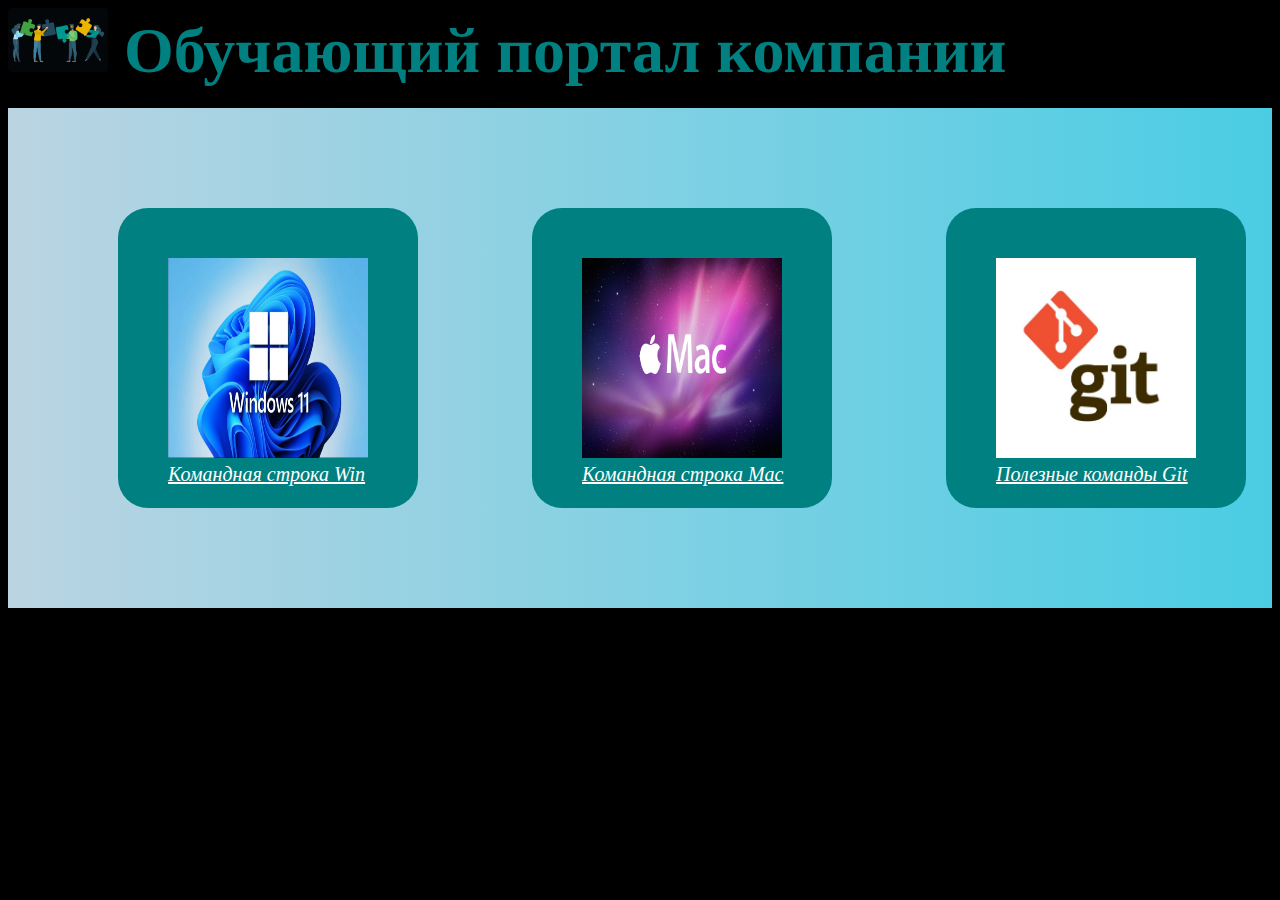
<file: html/index.html>
<!DOCTYPE html>
<html lang="ru">
<head>
    <meta charset="UTF-8">
    <title>Обучающий портал компании</title>
    <link rel="stylesheet" href="css/index.css">
</head>
<body>
  <div class="block1">
    <img src="jpg/logo.jpg" width="100vw">
    <h1>Обучающий портал компании</h1></div> 
  <div class="container">
    <div class="box1">
      <a href="cmd.html"><img src="jpg/win.jpg" width="200" height="200"></a>
      <a href="cmd.html">Командная строка Win</a>
    </div>
    <div class="box1">
      <a href="macOS.html"><img src="jpg/mac.jpg" width="200" height="200"></a>
      <a href="macOS.html">Командная строка Mac</a>
    </div>
    <div class="box1">
      <a href="git.html"><img src="jpg/git.jpg" width="200" height="200"></a>
      <a href="git.html">Полезные команды Git</a>
    </div>
  </div>
</body>
</html>
</file>
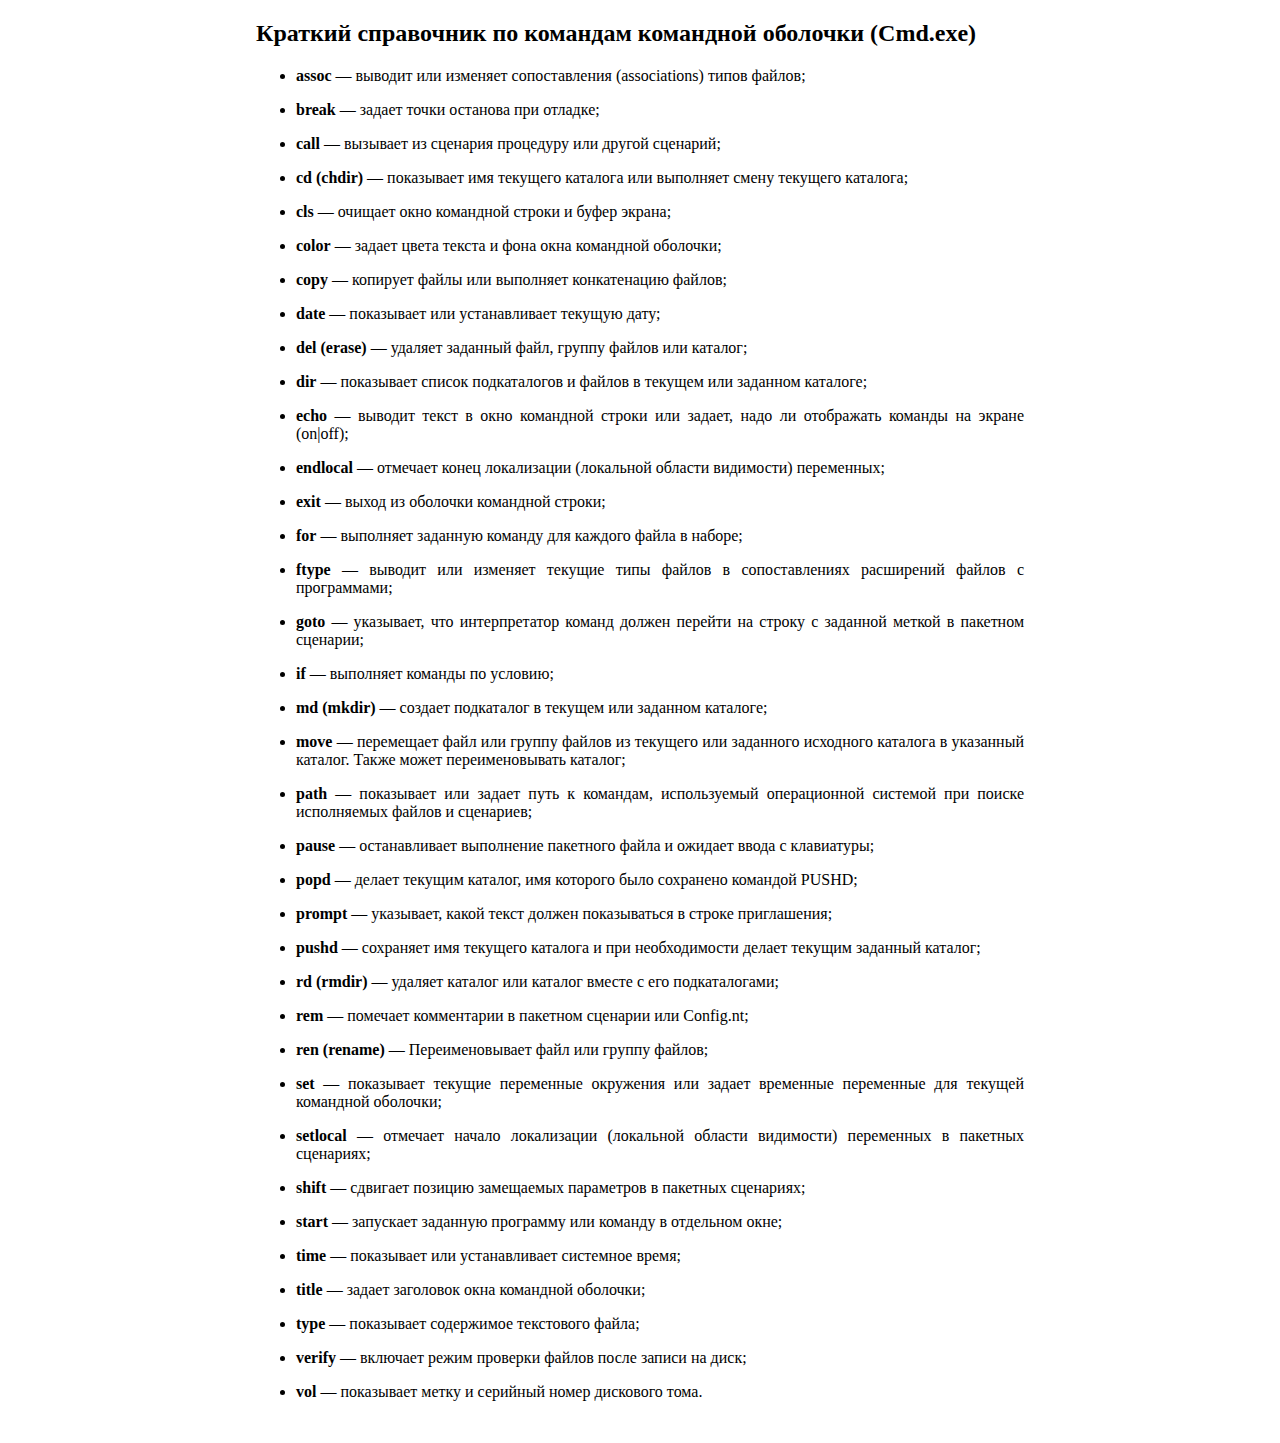
<file: html/cmd.html>
<!DOCTYPE html>
<html lang="en">
<head>
    <meta charset="UTF-8">
    <title>Командная строка Windows</title>
    <link rel="stylesheet" href="css/cmd.css">
</head>
<body>
    <div class="container">
    <h2 >Краткий справочник по командам командной оболочки (Cmd.exe)</h2>
    <ul style="text-align: justify;">
        <li><strong>assoc</strong> — выводит или изменяет сопоставления (associations) типов файлов;</li>
        <li><strong>break</strong> — задает точки останова при отладке;</li>
        <li><strong>call</strong> — вызывает из сценария процедуру или другой сценарий;</li>
        <li><strong>cd (chdir)</strong> — показывает имя текущего каталога или выполняет смену текущего каталога;</li>
        <li><strong>cls</strong> — очищает окно командной строки и буфер экрана;</li>
        <li><strong>color</strong> — задает цвета текста и фона окна командной оболочки;</li>
        <li><strong>copy</strong> — копирует файлы или выполняет конкатенацию файлов;</li>
        <li><strong>date</strong> — показывает или устанавливает текущую дату;</li>
        <li><strong>del (erase)</strong> — удаляет заданный файл, группу файлов или каталог;</li>
        <li><strong>dir</strong> — показывает список подкаталогов и файлов в текущем или заданном каталоге;</li>
        <li><strong>echo</strong> — выводит текст в окно командной строки или задает, надо ли отображать команды на экране (on|off);</li>
        <li><strong>endlocal</strong> — отмечает конец локализации (локальной области видимости) переменных;</li>
        <li><strong>exit</strong> — выход из оболочки командной строки;</li>
        <li><strong>for</strong> — выполняет заданную команду для каждого файла в наборе;</li>
        <li><strong>ftype</strong> — выводит или изменяет текущие типы файлов в сопоставлениях расширений файлов с программами;</li>
        <li><strong>goto</strong> — указывает, что интерпретатор команд должен перейти на строку с заданной меткой в пакетном сценарии;</li>
        <li><strong>if</strong> — выполняет команды по условию;</li>
        <li><strong>md (mkdir)</strong> — создает подкаталог в текущем или заданном каталоге;</li>
        <li><strong>move</strong> — перемещает файл или группу файлов из текущего или заданного исходного каталога в указанный каталог. Также может переименовывать каталог;</li>
        <li><strong>path</strong> — показывает или задает путь к командам, используемый операционной системой при поиске исполняемых файлов и сценариев;</li>
        <li><strong>pause</strong> — останавливает выполнение пакетного файла и ожидает ввода с клавиатуры;</li>
        <li><strong>popd</strong> — делает текущим каталог, имя которого было сохранено командой PUSHD;</li>
        <li><strong>prompt</strong> — указывает, какой текст должен показываться в строке приглашения;</li>
        <li><strong>pushd</strong> — сохраняет имя текущего каталога и при необходимости делает текущим заданный каталог;</li>
        <li><strong>rd (rmdir)</strong> — удаляет каталог или каталог вместе с его подкаталогами;</li>
        <li><strong>rem</strong> — помечает комментарии в пакетном сценарии или Config.nt;</li>
        <li><strong>ren (rename)</strong> — Переименовывает файл или группу файлов;</li>
        <li><strong>set</strong> — показывает текущие переменные окружения или задает временные переменные для текущей командной оболочки;</li>
        <li><strong>setlocal</strong> — отмечает начало локализации (локальной области видимости) переменных в пакетных сценариях;</li>
        <li><strong>shift</strong> — сдвигает позицию замещаемых параметров в пакетных сценариях;</li>
        <li><strong>start</strong> — запускает заданную программу или команду в отдельном окне;</li>
        <li><strong>time</strong> — показывает или устанавливает системное время;</li>
        <li><strong>title</strong> — задает заголовок окна командной оболочки;
        <li><strong>type</strong> — показывает содержимое текстового файла; </li>
        <li><strong>verify</strong> — включает режим проверки файлов после записи на диск;</li>
        <li><strong>vol</strong> — показывает метку и серийный номер дискового тома.</li>
    </ul>
</div>
<br>

</body>
</html>
</file>
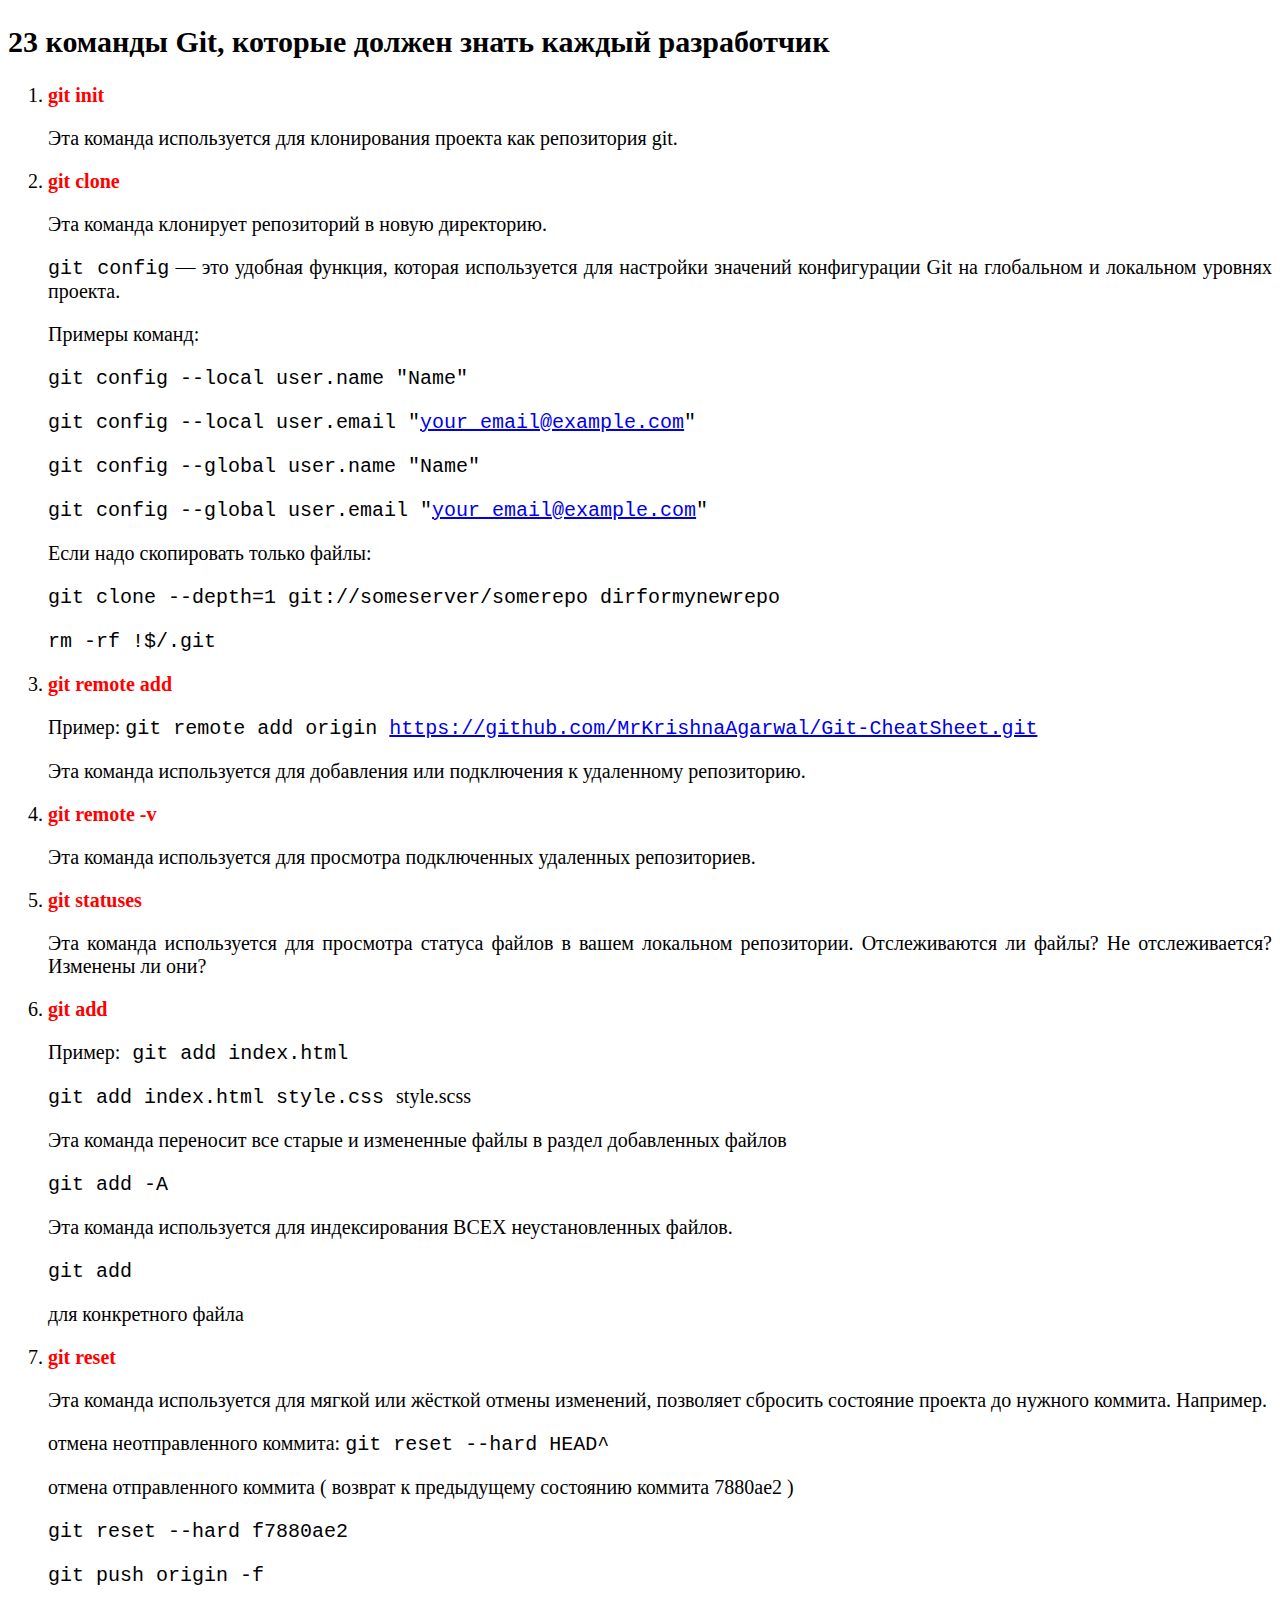
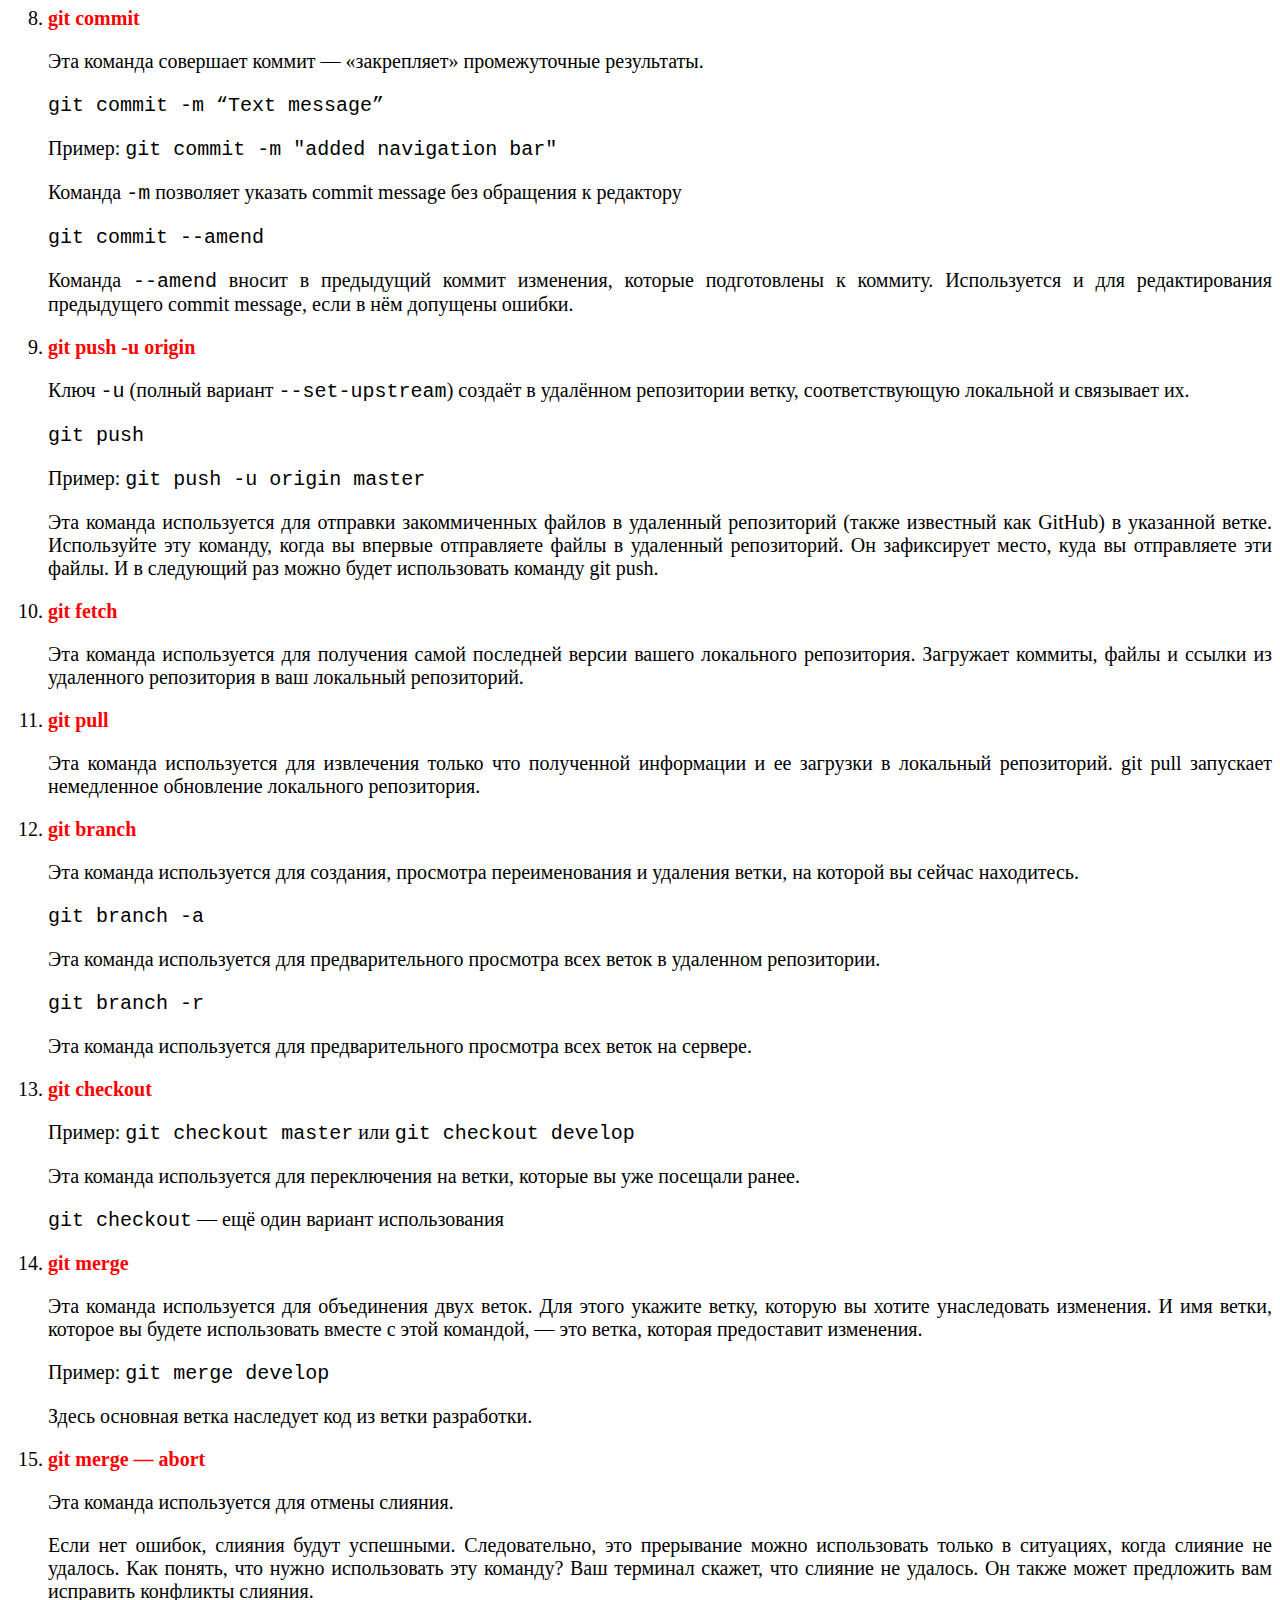
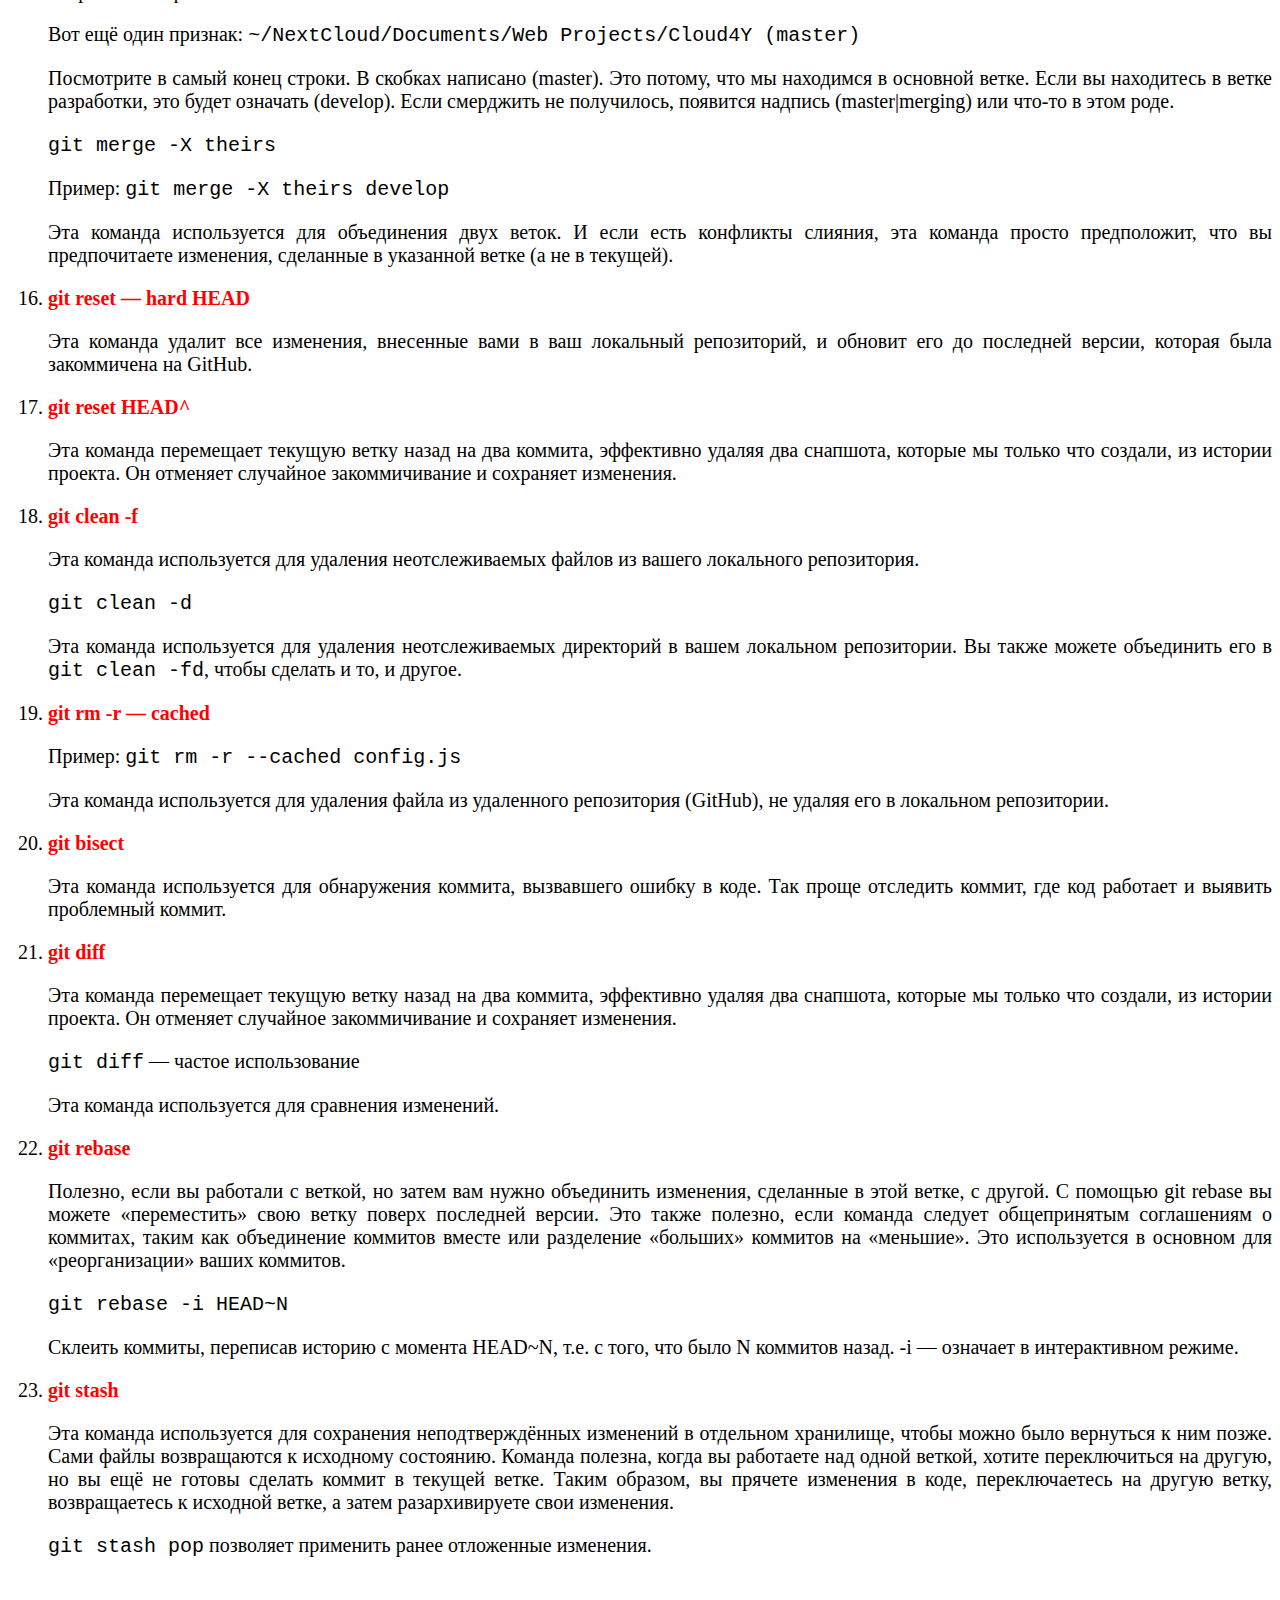
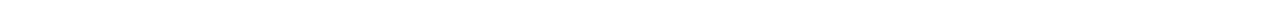
<file: html/git.html>
<!DOCTYPE html>
<html lang="en">
<head>
    <meta charset="UTF-8">
    <title>Основы Git</title>
    <link rel="stylesheet" href="css/git.css">
</head>
<body>
    <div class="container">
    <h2>23 команды Git, которые должен знать каждый разработчик</h2>

    <ol style="text-align: justify;">  
     
        <li><b class="red" style="color:red">git init</b>
            <p>Эта команда используется для клонирования проекта как репозитория git.</p></li>    
        <li><b class="red" style="color:red">git clone</b>   
            <p>Эта команда клонирует репозиторий в новую директорию.</p>  
            <p><code> git config</code> — это удобная функция, которая используется для настройки значений конфигурации Git на
        глобальном и локальном уровнях проекта.</p> 
            <p>Примеры команд:</p>
            <p><code> git config --local user.name "Name"</code></p>
            <p><code>git config --local user.email "<a href="mailto:your_email@example.com">your_email@example.com</a>"</code></p>
            <p><code>git config --global user.name "Name"</code></p>
            <p><code>git config --global user.email "<a href="mailto:your_email@example.com">your_email@example.com</a>"</code></p>
            <p>Если надо скопировать только файлы:</p>
            <p><code> git clone --depth=1 git://someserver/somerepo dirformynewrepo </code></p>
            <p><code>rm -rf !$/.git</code></p></li>
        <li><b class="red" style="color:red">git remote add</b>
            <p>Пример: <code>git remote add origin <a href="https://github.com/MrKrishnaAgarwal/Git-CheatSheet.git?roistat_visit=2927050">https://github.com/MrKrishnaAgarwal/Git-CheatSheet.git</a></code></p>
            <p>Эта команда используется для добавления или подключения к удаленному репозиторию.</p></li>
        <li><b class="red" style="color:red">git remote -v</b>
            <p>Эта команда используется для просмотра подключенных удаленных репозиториев.</p></li>
        <li><b class="red" style="color:red">git statuses</b>
            <p>Эта команда используется для просмотра статуса файлов в вашем локальном репозитории.
        Отслеживаются ли файлы? Не отслеживается? Изменены ли они?</p></li>
        <li><b class="red" style="color:red">git add </b>
            <p>Пример:<code> git add index.html</code></p>
            <p><code>git add index.html style.css </code>style.scss</p>
            <p>Эта команда переносит все старые и измененные файлы в раздел добавленных файлов</p>
            <p><code> git add -A</code></p>
            <p>Эта команда используется для индексирования ВСЕХ неустановленных файлов.</p>
            <p><code>git add</code></p>
            <p>для конкретного файла</p></li>
        <li><b class="red" style="color:red"> git reset</b>
            <p>Эта команда используется для мягкой или жёсткой отмены изменений, позволяет сбросить состояние проекта до
        нужного коммита. Например.</p>  
            <p>отмена неотправленного коммита: <code>git reset --hard HEAD^</code></p>
            <p>отмена отправленного коммита ( возврат к предыдущему состоянию коммита 7880ae2 )</p>
            <p><code>git reset --hard f7880ae2 </code></p>
            <p><code>git push origin -f</code></p></li>
        <li><b class="red" style="color:red">git commit</b>
            <p>Эта команда совершает коммит  — «закрепляет» промежуточные результаты.</p>
            <p><code> git commit -m “Text message”</code></p>
            <p>Пример: <code>git commit -m "added navigation bar"</code></p>
            <p>Команда <code>-m</code> позволяет указать commit message без обращения к редактору</p>
            <p><code> git commit --amend</code></p>
            <p>Команда <code>--amend</code> вносит в предыдущий коммит изменения, которые подготовлены к коммиту. Используется
        и для редактирования предыдущего commit message, если в нём допущены ошибки.</p></li>
        <li><b class="red" style="color:red">git push -u origin</b>
            <p>Ключ <code>-u</code> (полный вариант <code>--set-upstream</code>) создаёт в удалённом репозитории ветку,
        соответствующую локальной и связывает их.</p>
            <p><code>git push</code></p>
            <p>Пример: <code>git push -u origin master</code></p>
            <p>Эта команда используется для отправки закоммиченных файлов в удаленный репозиторий (также известный как GitHub)
        в указанной ветке. Используйте эту команду, когда вы впервые отправляете файлы в удаленный репозиторий. Он
        зафиксирует место, куда вы отправляете эти файлы. И в следующий раз можно будет использовать команду git push.</p></li>
        <li><b class="red" style="color:red">git fetch</b>
            <p>Эта команда используется для получения самой последней версии вашего локального репозитория. Загружает коммиты,
        файлы и ссылки из удаленного репозитория в ваш локальный репозиторий.</p></li>
        <li><b class="red" style="color:red">git pull</b>
            <p>Эта команда используется для извлечения только что полученной информации и ее загрузки в локальный репозиторий.
        git pull запускает немедленное обновление локального репозитория.</p></li>
        <li><b class="red" style="color:red">git branch</b> 
            <p>Эта команда используется для создания, просмотра переименования и удаления ветки, на которой вы
        сейчас находитесь. </p> 
            <p><code>git branch -a</code></p>
            <p>Эта команда используется для предварительного просмотра всех веток в удаленном репозитории.</p>
            <p><code> git branch -r</code></p>
            <p>Эта команда используется для предварительного просмотра всех веток на сервере.</p></li>
        <li><b class="red" style="color:red">git checkout</b>
            <p>Пример: <code>git checkout master</code> или <code>git checkout develop</code></p>
            <p>Эта команда используется для переключения на ветки, которые вы уже посещали ранее.</p>
            <p><code> git checkout</code> — ещё один   вариант использования</p></li>
        <li><b class="red" style="color:red">git merge</b>
            <p>Эта команда используется для объединения двух веток. Для этого укажите ветку, которую вы хотите унаследовать
        изменения. И имя ветки, которое вы будете использовать вместе с этой командой, — это ветка, которая предоставит
        изменения.</p>
            <p>Пример: <code>git merge develop</code></p>
            <p>Здесь основная ветка наследует код из ветки разработки.</p></li>
        <li><b class="red" style="color:red">git merge — abort</b>
            <p>Эта команда используется для отмены слияния.</p>
            <p>Если нет ошибок, слияния будут успешными. Следовательно, это прерывание можно использовать только в ситуациях,
        когда слияние не удалось. Как понять, что нужно использовать эту команду? Ваш терминал скажет, что слияние не
        удалось. Он также может предложить вам исправить конфликты слияния.</p>
            <p>Вот ещё  один признак: <code>~/NextCloud/Documents/Web Projects/Cloud4Y (master)</code></p>
            <p>Посмотрите в самый конец строки. В скобках написано (master). Это потому, что мы находимся в основной ветке.
        Если вы находитесь в ветке разработки, это будет означать (develop). Если смерджить не получилось, появится
        надпись (master|merging) или что-то в этом роде.</p>  
            <p><code>git merge -X theirs</code></p>
            <p>Пример: <code>git merge -X theirs develop</code></p>
            <p>Эта команда используется для объединения двух веток. И если есть конфликты слияния, эта команда просто
        предположит, что вы предпочитаете изменения, сделанные в указанной ветке (а не в текущей).</p></li>
        <li><b class="red" style="color:red">git reset — hard HEAD</b>
            <p>Эта команда удалит все изменения, внесенные вами в ваш локальный репозиторий, и обновит его до последней версии,
        которая была закоммичена на GitHub.</p></li>
        <li><b class="red" style="color:red">git reset HEAD^</b>
            <p>Эта команда перемещает текущую ветку назад на два коммита, эффективно удаляя два снапшота, которые мы только что создали, из истории проекта.
        Он отменяет случайное закоммичивание и сохраняет изменения.</p></li>
        <li><b class="red" style="color:red">git clean -f</b>
            <p>Эта команда используется для удаления неотслеживаемых файлов из  вашего локального репозитория.</p></li>
            <p><code>git clean -d</code></p>
            <p>Эта команда используется для удаления неотслеживаемых директорий в вашем локальном репозитории.
        Вы также можете объединить его в <code>git clean -fd</code>, чтобы сделать и то, и другое.</p>
        <li><b class="red" style="color:red">git rm -r — cached</b>
            <p>Пример: <code>git rm -r --cached config.js</code></p>
            <p>Эта команда используется для удаления файла из удаленного репозитория (GitHub), не удаляя его в локальном репозитории.</p></li>
        <li><b class="red" style="color:red">git bisect</b>
            <p>Эта команда используется для обнаружения коммита, вызвавшего ошибку в коде.
            Так проще отследить коммит, где код работает и выявить проблемный коммит.</p></li>
        <li><b class="red" style="color:red">git diff</b>
          <p>Эта команда перемещает текущую ветку назад на два коммита, эффективно удаляя два снапшота, которые мы только что
        создали, из истории проекта. Он отменяет случайное закоммичивание и сохраняет изменения.</p>
            <p><code>git diff</code> — частое использование</p>  
            <p>Эта команда используется для сравнения изменений.</p></li>
        <li><b class="red" style="color:red">git rebase</b>
            <p>Полезно, если вы работали с веткой, но затем вам нужно объединить изменения, сделанные в этой ветке, с другой. 
        С помощью git rebase вы можете «переместить» свою ветку поверх последней версии. 
        Это также полезно, если команда следует общепринятым соглашениям о коммитах, таким как объединение коммитов вместе или разделение «больших» коммитов на «меньшие». 
        Это используется в основном для «реорганизации» ваших коммитов.</p>
            <p><code>git rebase -i HEAD~N</code></p>
            <p>Склеить коммиты, переписав историю с момента  HEAD~N, т.е. с того, что было N коммитов назад. -i — означает
        в интерактивном режиме.</p></li>
        <li><b class="red" style="color:red">git stash</b>
            <p>Эта команда используется для сохранения неподтверждённых изменений в отдельном хранилище, чтобы можно было
        вернуться к ним позже. Сами   файлы возвращаются к исходному состоянию. Команда полезна, когда вы работаете
        над одной веткой, хотите переключиться на другую, но вы ещё не готовы сделать коммит в текущей ветке. Таким
        образом, вы прячете изменения в коде, переключаетесь на другую ветку, возвращаетесь к исходной ветке, а затем
        разархивируете свои изменения.</p>
            <p><code> git stash pop</code> позволяет применить ранее отложенные изменения.</p></li>
    </ol> 
    </div><br>

</body>
</html>
</file>
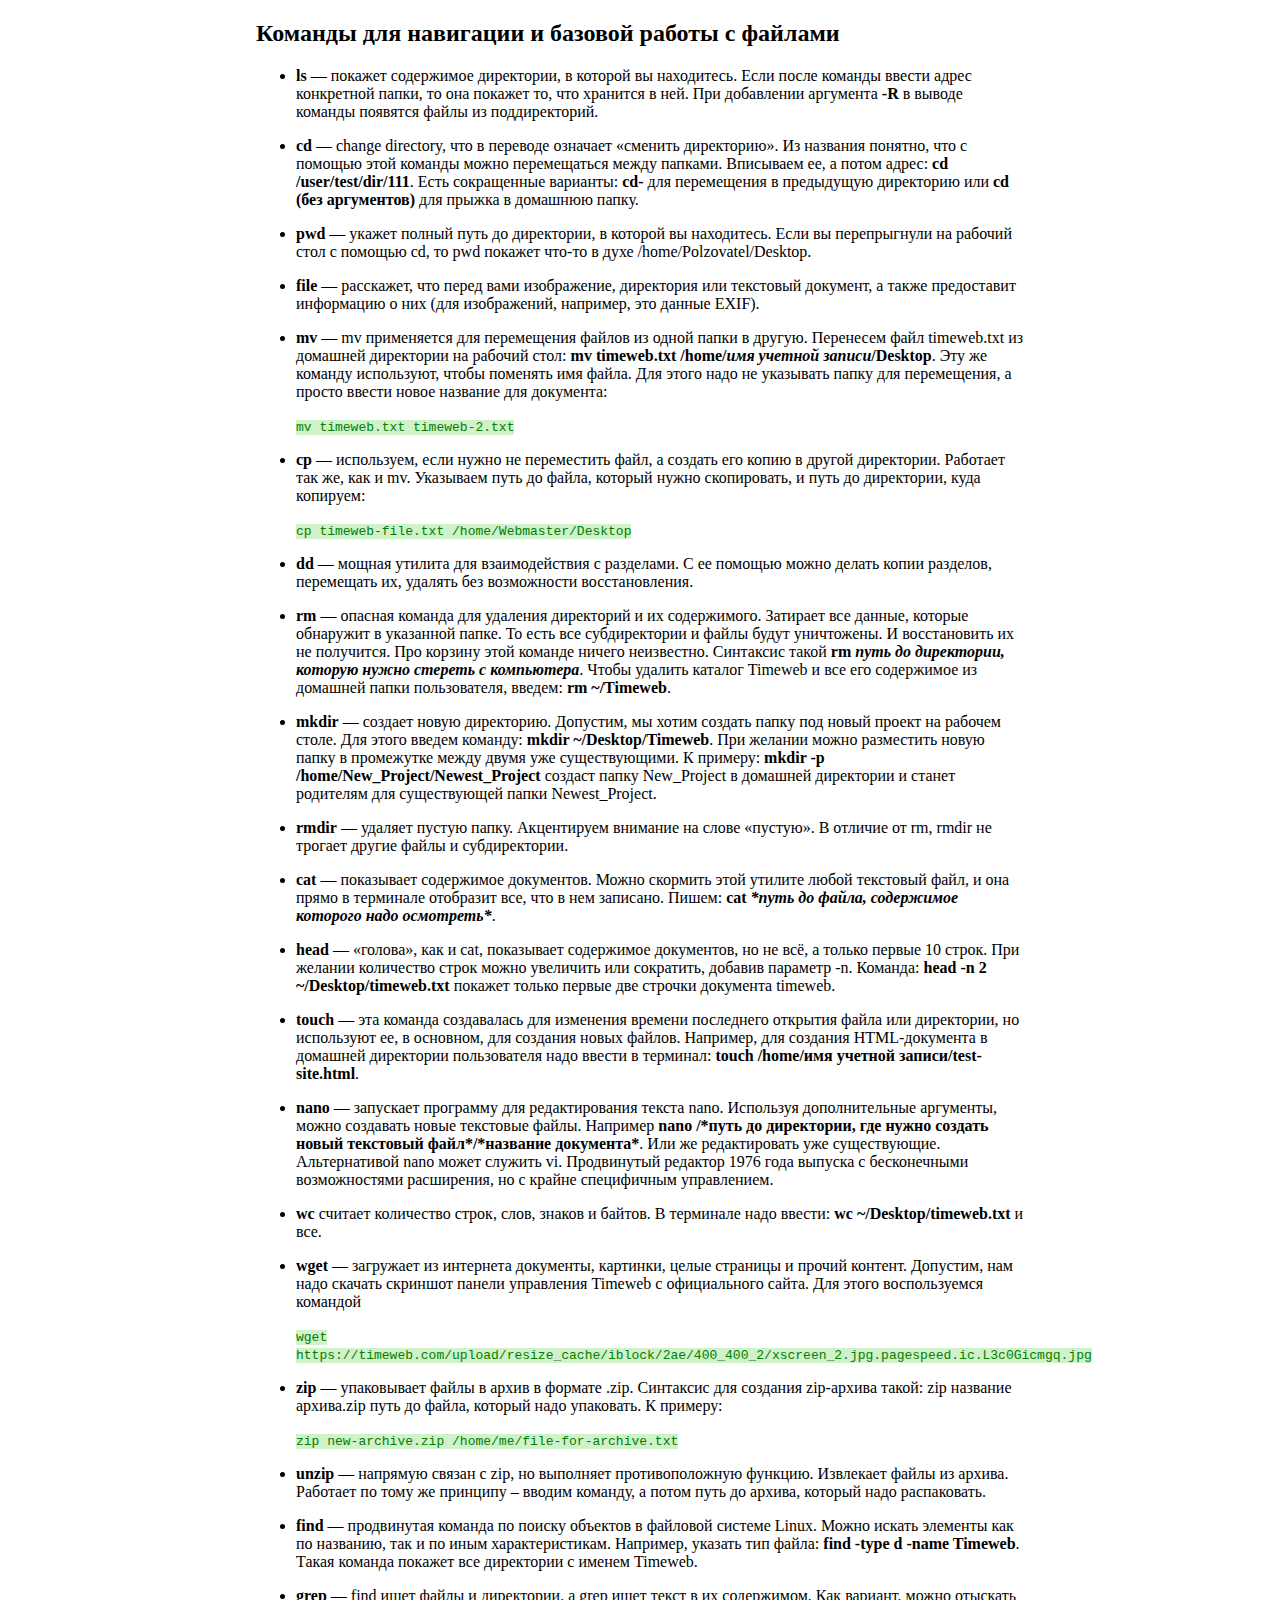
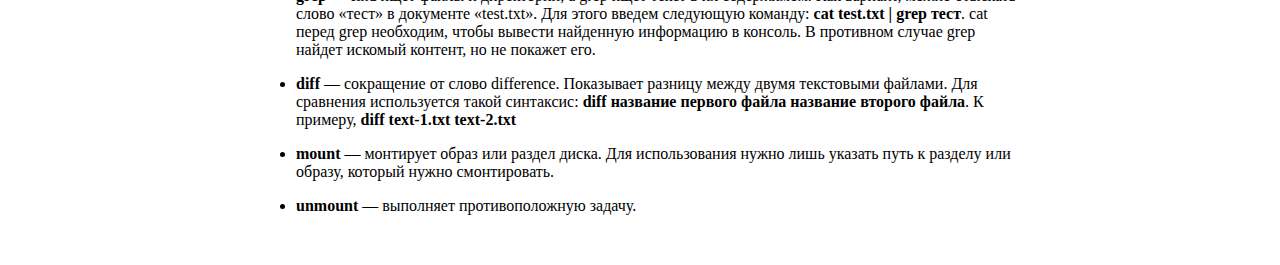
<file: html/macOS.html>
<!DOCTYPE html>
<html lang="en">
<head>
    <meta charset="UTF-8">
    <title>Терминал MacOS</title>
    <link rel="stylesheet" href="css/macOS.css">
</head>
<body>
<div class="container">
<h2>Команды для навигации и базовой работы с файлами</h2>
    <ul>
        <li><strong>ls</strong> — покажет содержимое директории, в которой вы находитесь. Если после команды ввести адрес
        конкретной папки, то она покажет то, что хранится в ней. При добавлении аргумента <strong>-R</strong> в выводе
        команды появятся файлы из поддиректорий.</li>
        <li><strong>cd</strong> — change directory, что в переводе означает «сменить директорию». Из названия понятно, что с
        помощью этой команды можно перемещаться между папками. Вписываем ее, а потом адрес: <strong>cd
            /user/test/dir/111</strong>. Есть сокращенные варианты: <strong>cd-</strong> для перемещения в предыдущую
        директорию или <strong>cd (без аргументов)</strong> для прыжка в домашнюю папку.</li>
        <li><strong>pwd</strong> — укажет полный путь до директории, в которой вы находитесь. Если вы перепрыгнули на
        рабочий стол с помощью cd, то pwd покажет что-то в духе /home/Polzovatel/Desktop.</li>
        <li><strong>file</strong> — расскажет, что перед вами изображение, директория или текстовый документ, а также
        предоставит информацию о них (для изображений, например, это данные EXIF).</li>
        <li><strong>mv</strong> — mv применяется для перемещения файлов из одной папки в другую. Перенесем файл timeweb.txt
        из домашней директории на рабочий стол: <strong>mv timeweb.txt /home/<em>имя учетной
            записи</em>/Desktop</strong>. Эту же команду используют, чтобы поменять имя файла. Для этого надо не
        указывать папку для перемещения, а просто ввести новое название для документа:
            <p><code>mv timeweb.txt timeweb-2.txt</code></p></li>
        <li><strong>cp</strong> — используем, если нужно не переместить файл, а создать его копию в другой директории. Работает так же, как и mv. 
        Указываем путь до файла, который нужно скопировать, и путь до директории, куда копируем:
            <p><code>cp timeweb-file.txt /home/Webmaster/Desktop</code></p></li>
        <li><strong>dd</strong> — мощная утилита для взаимодействия с разделами. 
            С ее помощью можно делать копии разделов, перемещать их, удалять без возможности восстановления. </li>
        <li><strong>rm</strong> — опасная команда для удаления директорий и их содержимого. Затирает все данные, которые
        обнаружит в указанной папке. То есть все субдиректории и файлы будут уничтожены. И восстановить их не получится.
        Про корзину этой команде ничего неизвестно. Синтаксис такой <strong>rm <em>путь до директории, которую нужно
            стереть с компьютера</em></strong>. Чтобы удалить каталог Timeweb и все его содержимое из домашней
        папки пользователя, введем: <strong>rm ~/Timeweb</strong>.</li>
        <li><strong>mkdir</strong> — создает новую директорию. Допустим, мы хотим создать папку под новый проект на рабочем
        столе. Для этого введем команду: <strong>mkdir ~/Desktop/Timeweb</strong>. При желании можно разместить новую
        папку в промежутке между двумя уже существующими. К примеру: <strong>mkdir -p
            /home/New_Project/Newest_Project</strong> создаст папку New_Project в домашней директории и станет родителям
        для существующей папки Newest_Project.</li>
        <li><strong>rmdir</strong> — удаляет пустую папку. Акцентируем внимание на слове «пустую». В отличие от rm, rmdir не
        трогает другие файлы и субдиректории.</li>
        <li><strong>cat</strong> — показывает содержимое документов. Можно скормить этой утилите любой текстовый файл, и она
        прямо в терминале отобразит все, что в нем записано. Пишем: <strong>cat <em>*путь до файла, содержимое которого
            надо осмотреть*</em></strong>.</li>
        <li><strong>head</strong> — «голова», как и cat, показывает содержимое документов, но не всё, а только первые 10 строк. 
            При желании количество строк можно увеличить или сократить, добавив параметр -n. 
            Команда: <strong>head -n 2 ~/Desktop/timeweb.txt</strong> покажет только первые две строчки документа timeweb.</li>
        <li><strong>touch</strong> — эта команда создавалась для изменения времени последнего открытия файла или директории, но используют ее, в основном, для создания новых файлов. 
            Например, для создания HTML-документа в домашней директории пользователя надо ввести в терминал: <strong>touch /home/имя учетной записи/test-site.html</strong>.</li>
        <li><strong>nano</strong> — запускает программу для редактирования текста nano. Используя дополнительные аргументы, можно создавать новые текстовые файлы. 
            Например <strong>nano /*путь до директории, где нужно создать новый текстовый файл*/*название документа*</strong>. 
            Или же редактировать уже существующие. Альтернативой nano может служить vi. 
            Продвинутый редактор 1976 года выпуска с бесконечными возможностями расширения, но с крайне специфичным управлением.</li>
        <li><strong>wc</strong> считает количество строк, слов, знаков и байтов. В терминале надо ввести: <strong>wc ~/Desktop/timeweb.txt</strong> и все.</li>
        <li><strong>wget</strong> — загружает из интернета документы, картинки, целые страницы и прочий контент. Допустим, нам надо скачать скриншот панели управления Timeweb с официального сайта.
             Для этого воспользуемся командой 
            <p><code>wget https://timeweb.com/upload/resize_cache/iblock/2ae/400_400_2/xscreen_2.jpg.pagespeed.ic.L3c0Gicmgq.jpg</code></p></li>
        <li><strong>zip</strong>  — упаковывает файлы в архив в формате .zip. Синтаксис для создания zip-архива такой: zip название архива.zip путь до файла, который надо упаковать. К примеру:
            <p><code>zip new-archive.zip /home/me/file-for-archive.txt</code></p></li>
        <li><strong>unzip</strong> — напрямую связан с zip, но выполняет противоположную функцию. Извлекает файлы из архива. 
            Работает по тому же принципу – вводим команду, а потом путь до архива, который надо распаковать.</li>
        <li><strong>find</strong> — продвинутая команда по поиску объектов в файловой системе Linux. Можно искать элементы как по названию, так и по иным характеристикам. 
            Например, указать тип файла: <strong>find -type d -name Timeweb</strong>. Такая команда покажет все директории с именем Timeweb.</li>
        <li><strong>grep</strong> — find ищет файлы и директории, а grep ищет текст в их содержимом. Как вариант, можно отыскать слово «тест» в документе «test.txt». 
            Для этого введем следующую команду: <strong>cat test.txt | grep тест</strong>. cat перед grep необходим, чтобы вывести найденную информацию в консоль. 
            В противном случае grep найдет искомый контент, но не покажет его.</li>
        <li><strong>diff</strong> — сокращение от слово difference. Показывает разницу между двумя текстовыми файлами. 
            Для сравнения используется такой синтаксис: <strong>diff название первого файла название второго файла</strong>. К примеру, <strong>diff text-1.txt text-2.txt</strong></li>
        <li><strong>mount</strong> — монтирует образ или раздел диска. Для использования нужно лишь указать путь к разделу или образу, который нужно смонтировать.</li>
        <li><strong>unmount</strong> — выполняет противоположную задачу.</li>
        <br>
    </ul>
</div>
</body>
</html>
</file>
<file: html/css/index.css>
.block1 {
	width: 90vw;
	font-size: 5vw;
}
.box1{
	background-color: #008080;
	width: 250px;
	height: 250px;	
	display: inline-block;
	margin-top: 100px;
	margin-left: 110px;
	padding-top: 50px;
	padding-left: 50px;
	border-radius: 10%;
}
 body {
	 background: #000000;
}
 a {
	 color:white;
	 font-size: 20px;
	 font-style:italic;
}
 h1 {
	 color: #008080;
	 font-size: 5vw;
	 display:inline;
	 text-align: right;
}
.container {
	background-image: linear-gradient(to right, #bbd4e2, #4acde4);
	min-height: 500px;
	margin-top: 20px;
	}
</file>
<file: html/css/cmd.css>
.container {
    width: 60vw;
    margin: auto;
}
li {
    margin-bottom: 1em;
}
</file>
<file: html/css/git.css>
body {
    font-size: 20px;
}
.green {
    color: green;
}
.red {
    color: red;
}
.blue {
    color: blue;
}
li.green {
    color: green;
}
li.red {
    color: red;
}
li.blue {
    color: blue;
}
ul ol li.red {
    color: red;
}
ul ol li.green {
    color: green;
}
ul ol li.blue {
    color: blue;
}
p.italic {
    font-style: italic;
}
p.bold {
    font-style: bold;
}
</file>
<file: html/css/macOS.css>
.container {
    width: 60vw;
    margin: auto;
}
li {
    margin-bottom: 1em;
}
code {
    background-color: rgb(208, 241, 201);
    color: green
}
</file>
